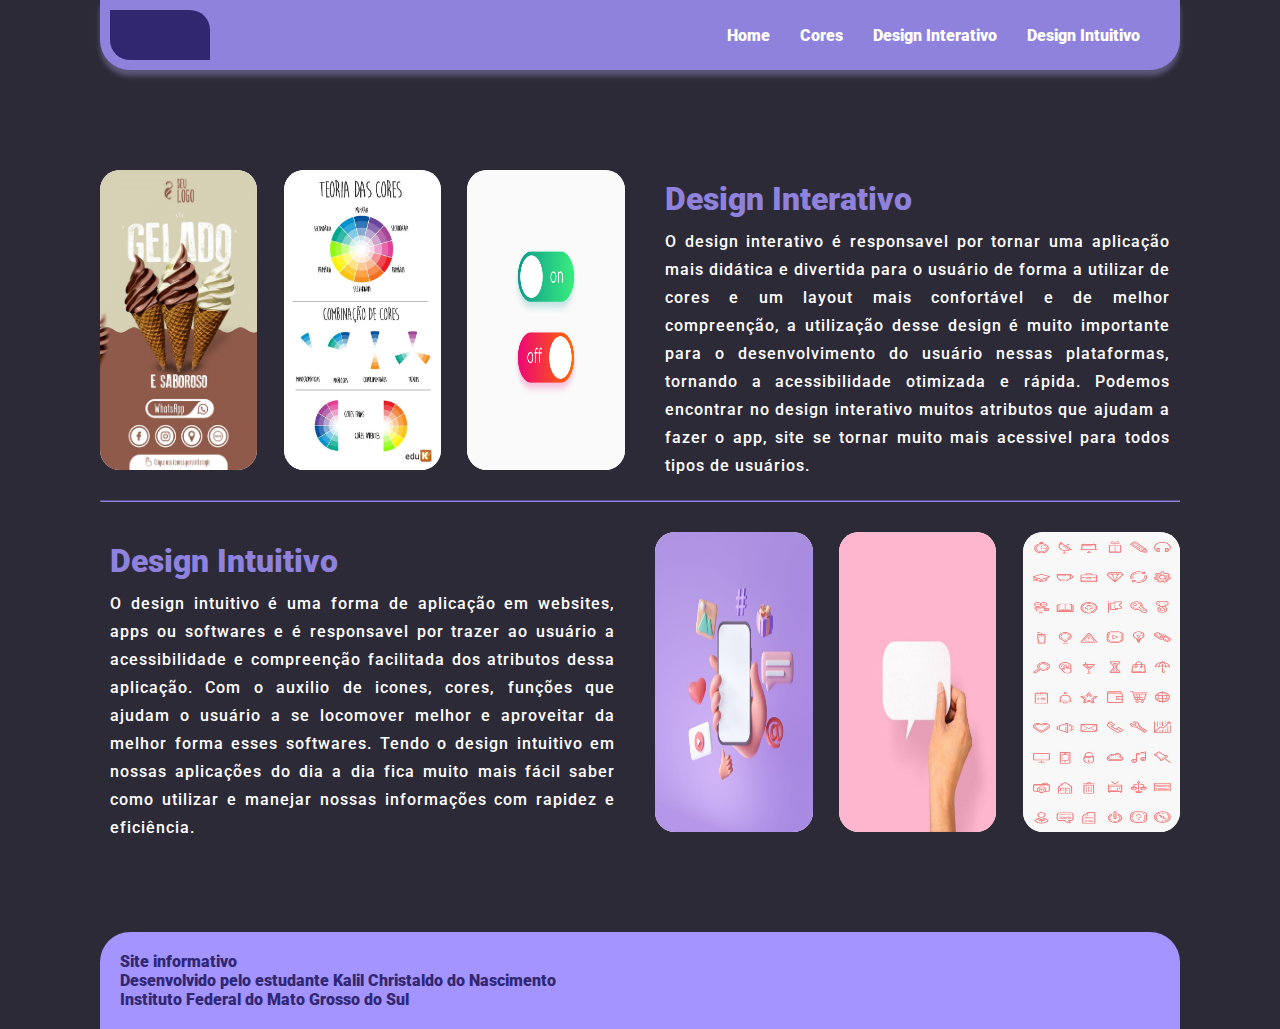
<file: index.html>
<!DOCTYPE html>
<html lang="pt-br">
<head>
  <meta charset="UTF-8">
  <meta http-equiv="X-UA-Compatible" content="IE=edge">
  <meta name="viewport" content="width=device-width, initial-scale=1.0">
  <link rel="stylesheet" href="./CSS/style.css">
  <link href="https://fonts.googleapis.com/css2? família=Mulish:wght@500;700;900&family=Roboto:wght@300;400;500;700;900&display=swap" rel="stylesheet">

  <title>Design</title>
  
</head>
<body>

	<header>
		<nav>
			<div id="logotype"></div>
			<ul>
				<li><a href="./index.html">Home</a></li>
				<li><a href="./cores.html">Cores</a></li>
				<li><a href="./cores.html">Design Interativo</a></li>
				<li><a href="./cores.html">Design Intuitivo</a></li>
			</ul>
		</nav>
	</header>

	<main>
		<section id="designInterative">
			<div class="pictures">
				<figure><img src="./img/item11.jpg" alt=""></figure>
				<figure><img src="./img/item22.jpg" alt=""></figure>
				<figure><img src="./img/item33.png" alt=""></figure>
			</div>
			<div class="text">
				<h1>Design Interativo</h1>
				<p>	O design interativo é responsavel por tornar uma aplicação mais didática e divertida
					para o usuário de forma a utilizar de cores e um layout mais confortável e de melhor compreenção, 
					a utilização desse design é muito importante para o desenvolvimento do usuário nessas plataformas, tornando
					a acessibilidade otimizada e rápida. Podemos encontrar no design interativo muitos atributos que ajudam a fazer o app,
					 site se tornar muito mais acessivel para todos tipos de usuários. </p>
			</div>
		</section>
		<hr>
		<section id="designIntuitive">
			<div class="text">
				<h1>Design Intuitivo</h1>
				<p>O design intuitivo é uma forma de aplicação em websites, apps ou
					softwares e é responsavel por trazer ao usuário a acessibilidade e compreenção 
					facilitada dos atributos dessa aplicação. Com o auxilio de icones, cores, funções que ajudam
					o usuário a se locomover melhor e aproveitar da melhor forma esses softwares. Tendo o design intuitivo 
					em nossas aplicações do dia a dia fica muito mais fácil saber como utilizar e manejar nossas informações
					com rapidez e eficiência.</p>
			</div>
			<div class="pictures">
				<figure><img src="./img/item1.jpg" alt=""></figure>
				<figure><img src="./img/item2.jpg" alt=""></figure>
				<figure><img src="./img/item3.jpg" alt=""></figure>
			</div>
			
		</section>
	
	</main>

	<footer>
		<section>
			<ul>
				<li>Site informativo</li>
				<li>Desenvolvido pelo estudante Kalil Christaldo do Nascimento</li>
				<li>Instituto Federal do Mato Grosso do Sul</li>
			</ul>
		</section>
	</footer>	
	
</body>
</html>

<!-- --------------------------------------------------------------- -->
</file>
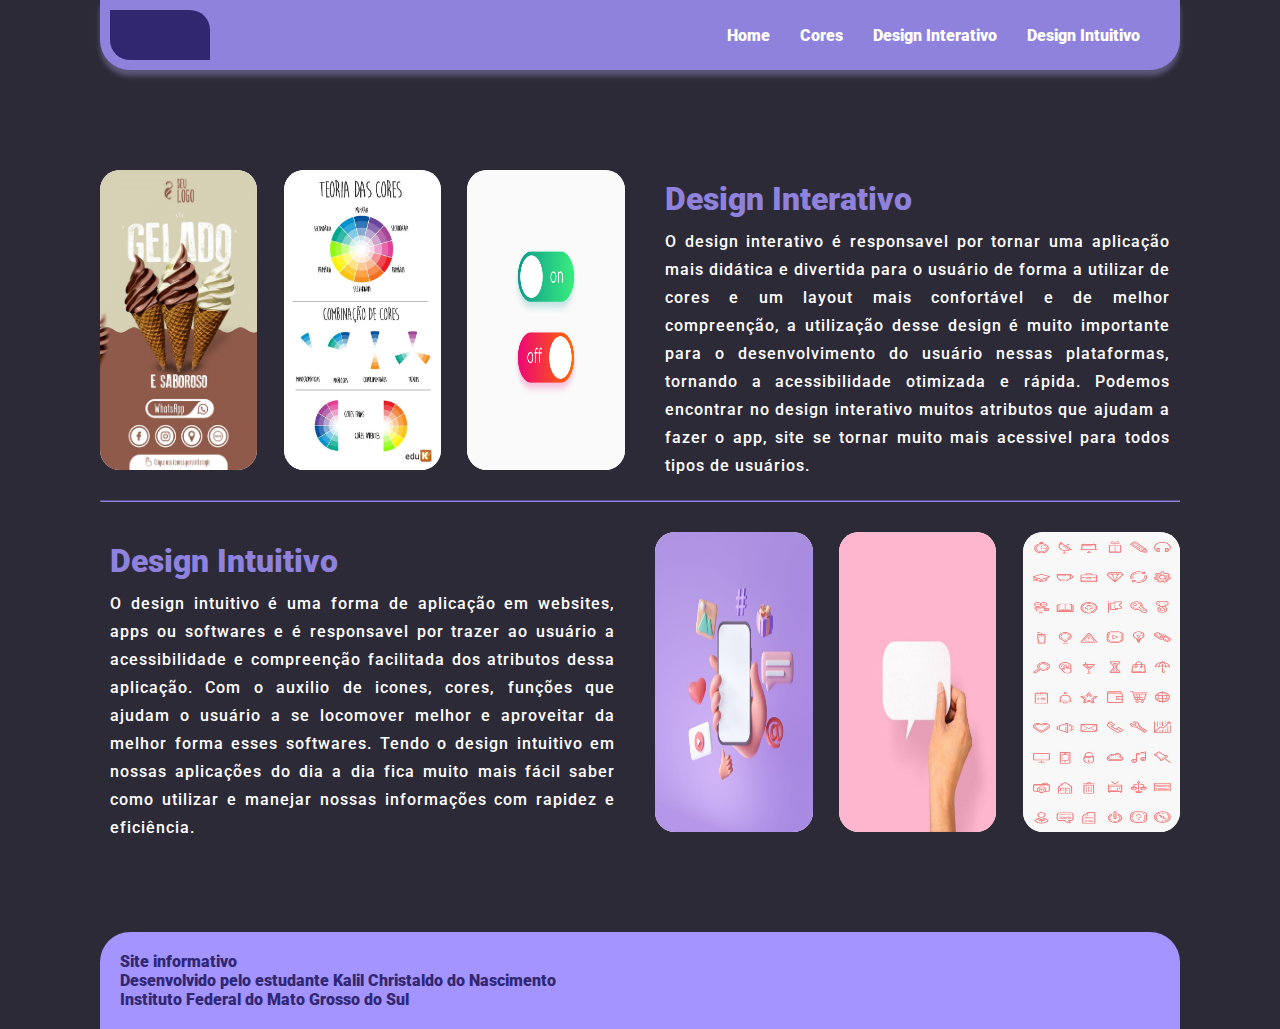
<file: pages/index.html>
<!DOCTYPE html>
<html lang="pt-br">
<head>
  <meta charset="UTF-8">
  <meta http-equiv="X-UA-Compatible" content="IE=edge">
  <meta name="viewport" content="width=device-width, initial-scale=1.0">
  <link rel="stylesheet" href="./../CSS/style.css">
  <link href="https://fonts.googleapis.com/css2? família=Mulish:wght@500;700;900&family=Roboto:wght@300;400;500;700;900&display=swap" rel="stylesheet">

  <title>Design</title>
  
</head>
<body>

	<header>
		<nav>
			<div id="logotype"></div>
			<ul>
				<li><a href="./index.html">Home</a></li>
				<li><a href="./cores.html">Cores</a></li>
				<li><a href="./cores.html">Design Interativo</a></li>
				<li><a href="./cores.html">Design Intuitivo</a></li>
			</ul>
		</nav>
	</header>

	<main>
		<section id="designInterative">
			<div class="pictures">
				<figure><img src="./../img/item11.jpg" alt=""></figure>
				<figure><img src="./../img/item22.jpg" alt=""></figure>
				<figure><img src="./../img/item33.png" alt=""></figure>
			</div>
			<div class="text">
				<h1>Design Interativo</h1>
				<p>	O design interativo é responsavel por tornar uma aplicação mais didática e divertida
					para o usuário de forma a utilizar de cores e um layout mais confortável e de melhor compreenção, 
					a utilização desse design é muito importante para o desenvolvimento do usuário nessas plataformas, tornando
					a acessibilidade otimizada e rápida. Podemos encontrar no design interativo muitos atributos que ajudam a fazer o app,
					 site se tornar muito mais acessivel para todos tipos de usuários. </p>
			</div>
		</section>
		<hr>
		<section id="designIntuitive">
			<div class="text">
				<h1>Design Intuitivo</h1>
				<p>O design intuitivo é uma forma de aplicação em websites, apps ou
					softwares e é responsavel por trazer ao usuário a acessibilidade e compreenção 
					facilitada dos atributos dessa aplicação. Com o auxilio de icones, cores, funções que ajudam
					o usuário a se locomover melhor e aproveitar da melhor forma esses softwares. Tendo o design intuitivo 
					em nossas aplicações do dia a dia fica muito mais fácil saber como utilizar e manejar nossas informações
					com rapidez e eficiência.</p>
			</div>
			<div class="pictures">
				<figure><img src="./../img/item1.jpg" alt=""></figure>
				<figure><img src="./../img/item2.jpg" alt=""></figure>
				<figure><img src="./../img/item3.jpg" alt=""></figure>
			</div>
			
		</section>
	
	</main>

	<footer>
		<section>
			<ul>
				<li>Site informativo</li>
				<li>Desenvolvido pelo estudante Kalil Christaldo do Nascimento</li>
				<li>Instituto Federal do Mato Grosso do Sul</li>
			</ul>
		</section>
	</footer>	
	
</body>
</html>

<!-- --------------------------------------------------------------- -->
</file>
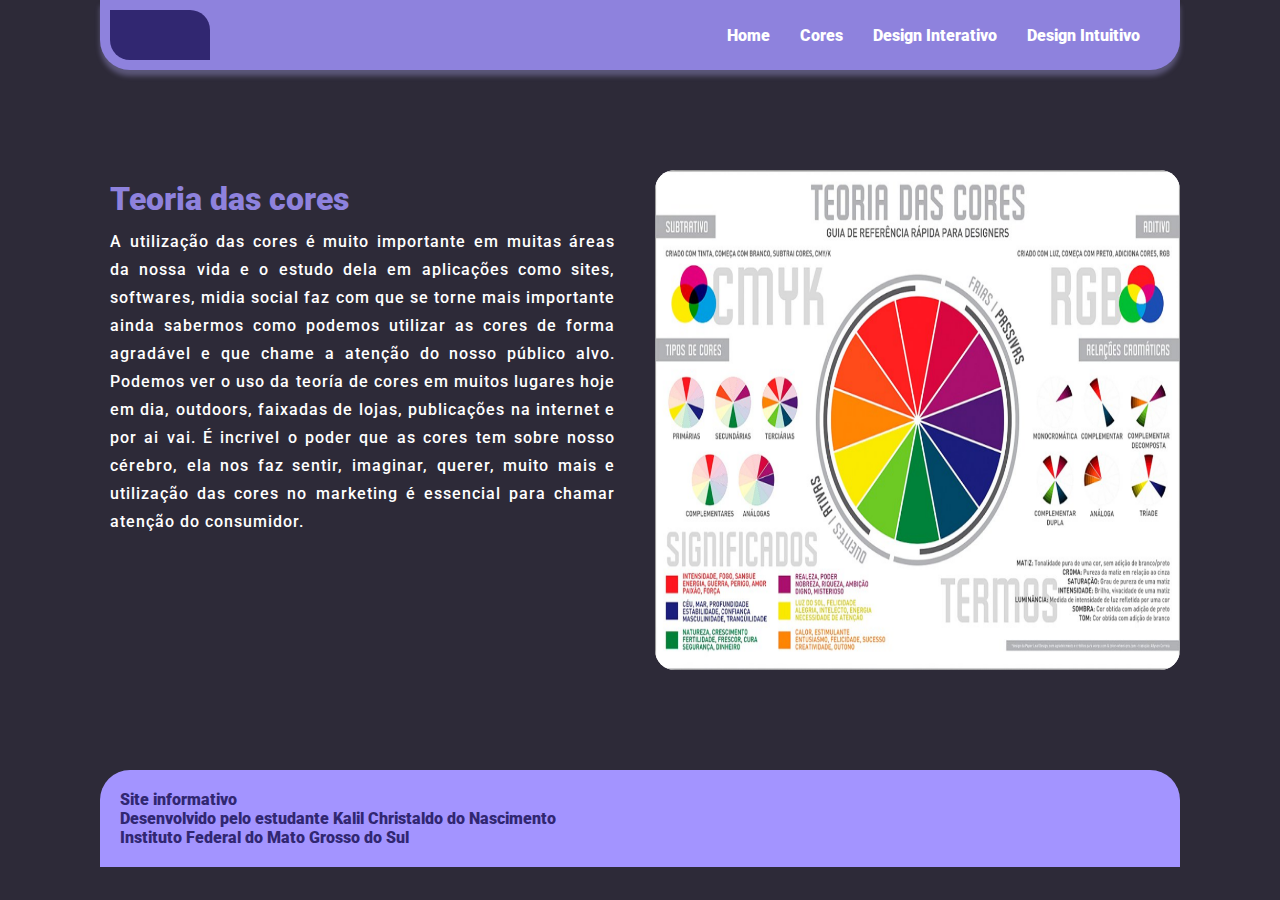
<file: cores.html>
<!DOCTYPE html>
<html lang="pt-br">
<head>
  <meta charset="UTF-8">
  <meta http-equiv="X-UA-Compatible" content="IE=edge">
  <meta name="viewport" content="width=device-width, initial-scale=1.0">
  <link rel="stylesheet" href="./CSS/cores.css">
  <link href="https://fonts.googleapis.com/css2? família=Mulish:wght@500;700;900&family=Roboto:wght@300;400;500;700;900&display=swap" rel="stylesheet">

  <title>Cores</title>
  
</head>
<body>

	<header>
		<nav>
			<div id="logotype"></div>
			<ul>
				<li><a href="./index.html">Home</a></li>
				<li><a href="./cores.html">Cores</a></li>
				<li><a href="./cores.html">Design Interativo</a></li>
				<li><a href="./cores.html">Design Intuitivo</a></li>
			</ul>
		</nav>
	</header>

	<main>
		<section id="designInterative">
			<div class="text">
				<h1>Teoria das cores</h1>
				<p> A utilização das cores é muito importante em muitas áreas da nossa vida e o 
          estudo dela em aplicações como sites, softwares, midia social faz com que se torne mais 
          importante ainda sabermos como podemos utilizar as cores de forma agradável e que chame 
          a atenção do nosso público alvo. Podemos ver o uso da teoría de cores em muitos lugares hoje em dia, outdoors, faixadas de lojas,
         publicações na internet e por ai vai. É incrivel o poder que as cores tem sobre nosso cérebro, ela nos faz sentir, imaginar, querer, muito mais
          e utilização das cores no marketing é essencial para chamar atenção do consumidor. </p>
			</div>
			<div class="pictures">
				<figure><img src="./img/cores.png" alt=""></figure>
			</div>
		</section>
	
	</main>

	<footer>
		<section>
			<ul>
				<li>Site informativo</li>
				<li>Desenvolvido pelo estudante Kalil Christaldo do Nascimento</li>
				<li>Instituto Federal do Mato Grosso do Sul</li>
			</ul>
		</section>
	</footer>	
	
</body>
</html>
</file>
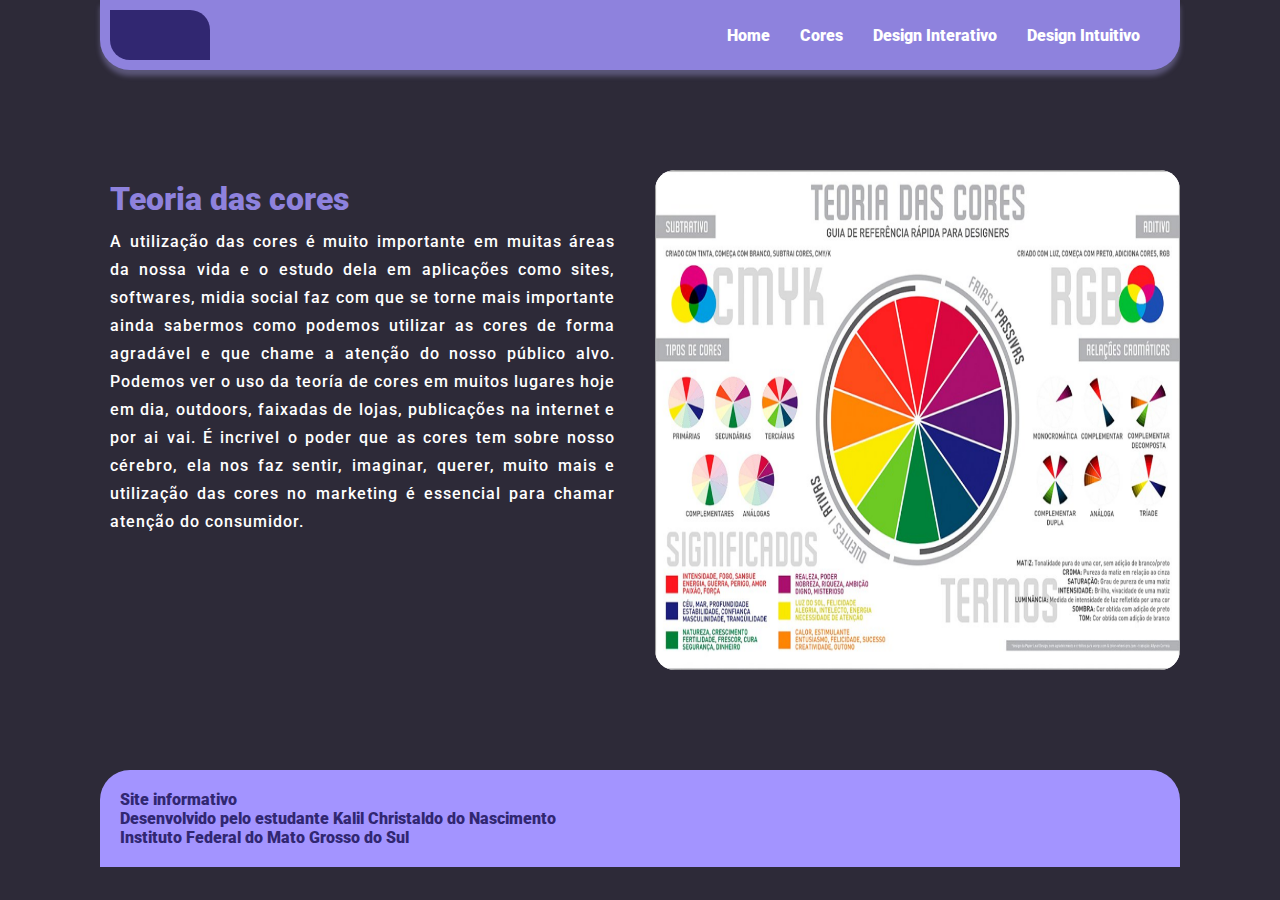
<file: pages/cores.html>
<!DOCTYPE html>
<html lang="pt-br">
<head>
  <meta charset="UTF-8">
  <meta http-equiv="X-UA-Compatible" content="IE=edge">
  <meta name="viewport" content="width=device-width, initial-scale=1.0">
  <link rel="stylesheet" href="./../CSS/cores.css">
  <link href="https://fonts.googleapis.com/css2? família=Mulish:wght@500;700;900&family=Roboto:wght@300;400;500;700;900&display=swap" rel="stylesheet">

  <title>Cores</title>
  
</head>
<body>

	<header>
		<nav>
			<div id="logotype"></div>
			<ul>
				<li><a href="./index.html">Home</a></li>
				<li><a href="./cores.html">Cores</a></li>
				<li><a href="./cores.html">Design Interativo</a></li>
				<li><a href="./cores.html">Design Intuitivo</a></li>
			</ul>
		</nav>
	</header>

	<main>
		<section id="designInterative">
			<div class="text">
				<h1>Teoria das cores</h1>
				<p> A utilização das cores é muito importante em muitas áreas da nossa vida e o 
          estudo dela em aplicações como sites, softwares, midia social faz com que se torne mais 
          importante ainda sabermos como podemos utilizar as cores de forma agradável e que chame 
          a atenção do nosso público alvo. Podemos ver o uso da teoría de cores em muitos lugares hoje em dia, outdoors, faixadas de lojas,
         publicações na internet e por ai vai. É incrivel o poder que as cores tem sobre nosso cérebro, ela nos faz sentir, imaginar, querer, muito mais
          e utilização das cores no marketing é essencial para chamar atenção do consumidor. </p>
			</div>
			<div class="pictures">
				<figure><img src="./../img/cores.png" alt=""></figure>
			</div>
		</section>
	
	</main>

	<footer>
		<section>
			<ul>
				<li>Site informativo</li>
				<li>Desenvolvido pelo estudante Kalil Christaldo do Nascimento</li>
				<li>Instituto Federal do Mato Grosso do Sul</li>
			</ul>
		</section>
	</footer>	
	
</body>
</html>
</file>
<file: CSS/style.css>
*{
  margin: 0;
  padding: 0;
  box-sizing: border-box;
  font-family: 'Roboto', sans-serif;
}

body{
  background-color: #2D2A38;
}

header{
  display: flex;
  justify-content: center;
  align-items: center;
}

nav{
  width: calc(100% - 200px);
  padding: 10px;
  padding-right: 40px;
  background-color: #8e82dd;
  display: flex;
  justify-content: space-between;
  align-items: center;
  border-radius: 0px 0px 30px 30px;
  box-shadow: #9b93d16b 0 6px 5px;
}

nav #logotype{
  background-color: #312771;
  height: 50px;
  width: 100px;
  border-radius: 0px 20px 0px 20px;
}
nav ul{
  gap: 0px 30px;
  list-style: none;
  display: flex;
  justify-content: space-between;
  align-items: center;
  font-weight: 900;
  color: white;
  
}

/*------------------------------------------------*/

main{
  margin-top: 100px;
  display: flex;
  justify-content: center;
  align-items: center;
  flex-direction: column;
  row-gap: 30px;
  

}

main section{
  width: calc(100% - 200px);
  display: flex;
  justify-content: center;
  align-items: center;
  gap: 30px;
}

main > section > div{
  height: 300px;
  width: 50%;
  
}
hr{
  width: calc(100% - 200px);
  border-color: #8e82dd;
}

main section .pictures{
  display: flex;
  justify-content: space-between;
  align-items: center;
  
}

main section .pictures figure{
  width: 30%;
  height: 100%;
  background-color: white;
  border-radius: 20px;
}
main section .text{
  
  border-radius: 20px;
  padding: 10px;
  
}

main section h1{
  color: #8e82dd;
  font-weight: 900;
  margin-bottom: 10px;

}

main section p{
  color: white;
  text-align: justify;
  font-weight: 500;
  letter-spacing: 1px;
  line-height: 28px;

}
img{
  width: 100%;
  height: 100%;
  border-radius: 20px;
}

/*------------------------------------------------*/

footer{
  margin-top:100px ;
  display: flex;
  justify-content: center;
  align-items: center;
  

}

footer section{
  background-color: #A394FF;
  width: calc(100% - 200px);
  border-radius: 30px 30px 0px 0px;
}

footer ul{
  color: #312771;
  padding: 20px;
  list-style: none;
  font-weight: 900;
}

a{
  color: white;
  text-decoration: none;
}

/*------------------------------------------------*/

@media (max-width:1000px){
  
  nav{
    width: calc(100%);
    height: 100px;
    border-radius: 0;
    flex-direction: column;
  
  }
  nav #logotype{
  display: none;
    
  }
  nav ul{
    flex-direction: column;
 
  }
/*------------------------------------------------*/

main section figure{
  display: none;
  
}


main{
  margin-top: 0px;
  row-gap: 0;
  flex-direction: column;
}
main > section > div{
  height: 500px;
  width: 100%;
  
}
hr{
  display: none;
}
main section{
  width: 100% ;
  display: flex;
  justify-content: center;
  align-items: center;
  flex-wrap: wrap;
  gap: 10px;
}

}
</file>
<file: CSS/cores.css>
*{
  margin: 0;
  padding: 0;
  box-sizing: border-box;
  font-family: 'Roboto', sans-serif;
}

body{
  background-color: #2D2A38;
}

header{
  display: flex;
  justify-content: center;
  align-items: center;
}

nav{
  width: calc(100% - 200px);
  padding: 10px;
  padding-right: 40px;
  background-color: #8e82dd;
  display: flex;
  justify-content: space-between;
  align-items: center;
  border-radius: 0px 0px 30px 30px;
  box-shadow: #9b93d16b 0 6px 5px;
}

nav #logotype{
  background-color: #312771;
  height: 50px;
  width: 100px;
  border-radius: 0px 20px 0px 20px;
}
nav ul{
  gap: 0px 30px;
  list-style: none;
  display: flex;
  justify-content: space-between;
  align-items: center;
  font-weight: 900;
  color: white;
  
}

/*------------------------------------------------*/

main{
  margin-top: 100px;
  display: flex;
  justify-content: center;
  align-items: center;
  flex-direction: column;
  row-gap: 30px;
}

main section{
  width: calc(100% - 200px);
  display: flex;
  justify-content: center;
  align-items: center;
  gap: 30px;
}

main > section > div{
  height: 500px;
  width: 50%;
  
}

main section .pictures{
  display: flex;
  justify-content: space-between;
  align-items: center;
  
}

main section .pictures figure{
  width: 100%;
  height: 100%;
  background-color: white;
  border-radius: 20px;
}
main section .text{
  
  border-radius: 20px;
  padding: 10px;
  
}

main section h1{
  color: #8e82dd;
  font-weight: 900;
  margin-bottom: 10px;

}

main section p{
  color: white;
  text-align: justify;
  font-weight: 500;
  letter-spacing: 1px;
  line-height: 28px;

}
img{
  width: 100%;
  height: 100%;
  border-radius: 20px;
}

/*------------------------------------------------*/

footer{
  margin-top:100px ;
  display: flex;
  justify-content: center;
  align-items: center;
  

}

footer section{
  background-color: #A394FF;
  width: calc(100% - 200px);
  border-radius: 30px 30px 0px 0px;
}

footer ul{
  color: #312771;
  padding: 20px;
  list-style: none;
  font-weight: 900;
}

a{
  color: white;
  text-decoration: none;
}
/*------------------------------------------------*/

@media (max-width:1000px){
  
  nav{
    width: calc(100%);
    height: 100px;
    border-radius: 0;
    flex-direction: column;
  
  }
  nav #logotype{
  display: none;
    
  }
  nav ul{
    flex-direction: column;
 
  }
/*------------------------------------------------*/

main section figure{
  display: none;
  
}


main{
  margin-top: 0px;
  row-gap: 0;
  flex-direction: column;
}
main > section > div{
  height: 500px;
  width: 100%;
  
}
hr{
  display: none;
}
main section{
  width: 100% ;
  display: flex;
  justify-content: center;
  align-items: center;
  flex-wrap: wrap;
  gap: 10px;
}

}
</file>
